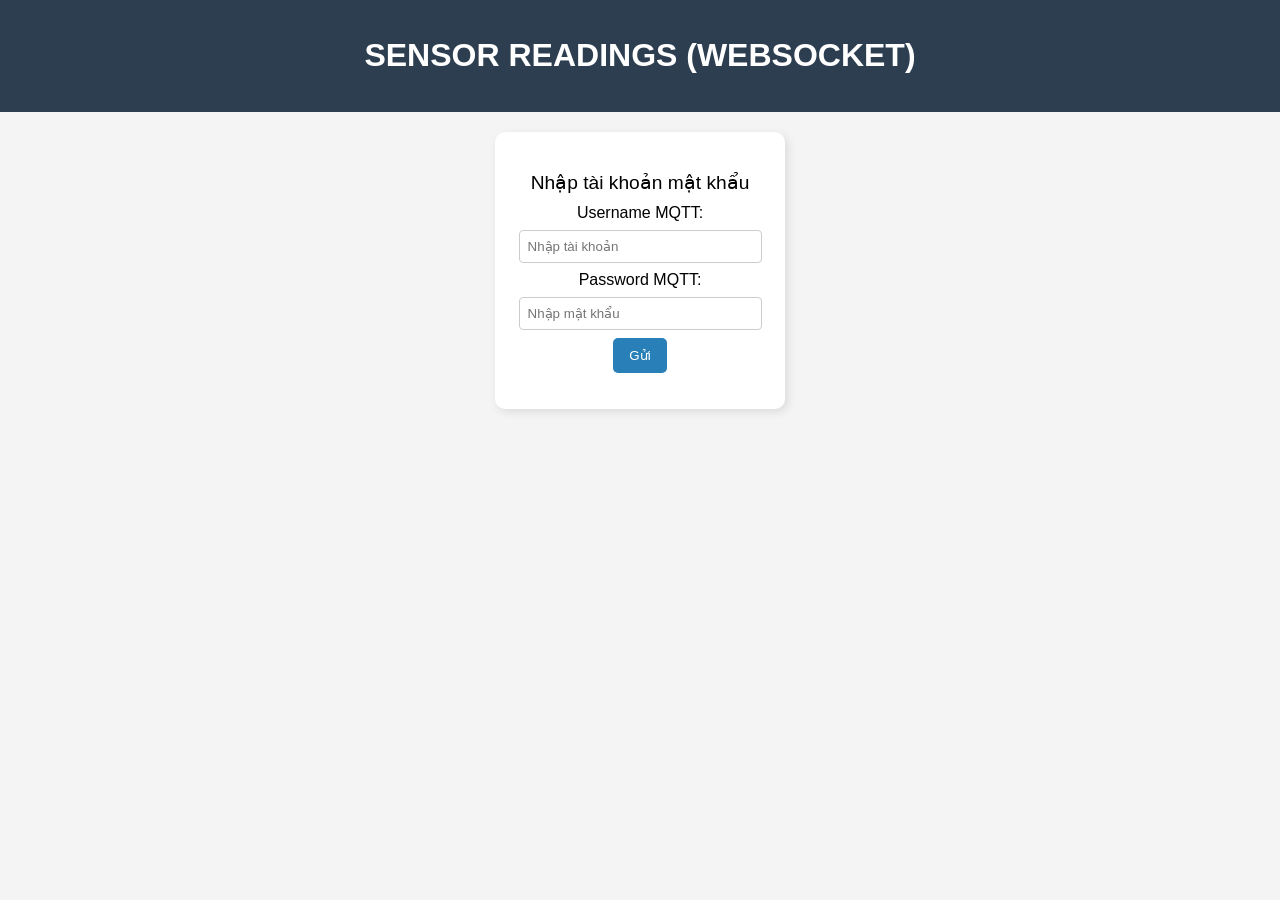
<file: data/index.html>
<!DOCTYPE html>
<html>
    <head>
        <meta charset="UTF-8">
        <title>ESP IOT DASHBOARD</title>
        <meta name="viewport" content="width=device-width, initial-scale=1">
        <link rel="icon" type="image/png" href="favicon.png">
        <link rel="stylesheet" type="text/css" href="style.css">
    </head>
    <body>
        <div class="topnav">
            <h1>SENSOR READINGS (WEBSOCKET)</h1>
        </div>
        <div class="content">
            <div class="card-grid">
                <!--  
                <div class="card">
                    <p class="card-title"><i class="fas fa-thermometer-threequarters" style="color:#059e8a;"></i> Temperature</p>
                    <p class="reading"><span id="temperature"></span> &deg;C</p>
                </div>
                <div class="card">
                    <p class="card-title"> Humidity</p>
                    <p class="reading"><span id="humidity"></span> &percnt;</p>
                </div>
                <div class="card">
                    <p class="card-title"> Pressure</p>
                    <p class="reading"><span id="pressure"></span> hpa</p>
                </div>
                <div class="card">
                    <p class="card-title"> LED Control</p>
                    <button id="ledButton" onclick="setStateLed()">LED</button>
                    <p class="reading">LED Status: <span id="ledStatus">--</span></p>
                </div>
                -->
                <div class="card">
                    <p class="card-title">Nhập tài khoản mật khẩu</p>

                    <label for="username">Username MQTT:</label>
                    <input type="text" id="username" placeholder="Nhập tài khoản">
                    
                    <label for="password">Password MQTT:</label>
                    <input type="text" id="password" placeholder="Nhập mật khẩu">

                    <button onclick="setUserPass()">Gửi</button>

                    <p id="statusLogin"></p>
                </div>
            </div>
        </div>
        <script src="script.js"></script>
    </body>
</html>
</file>
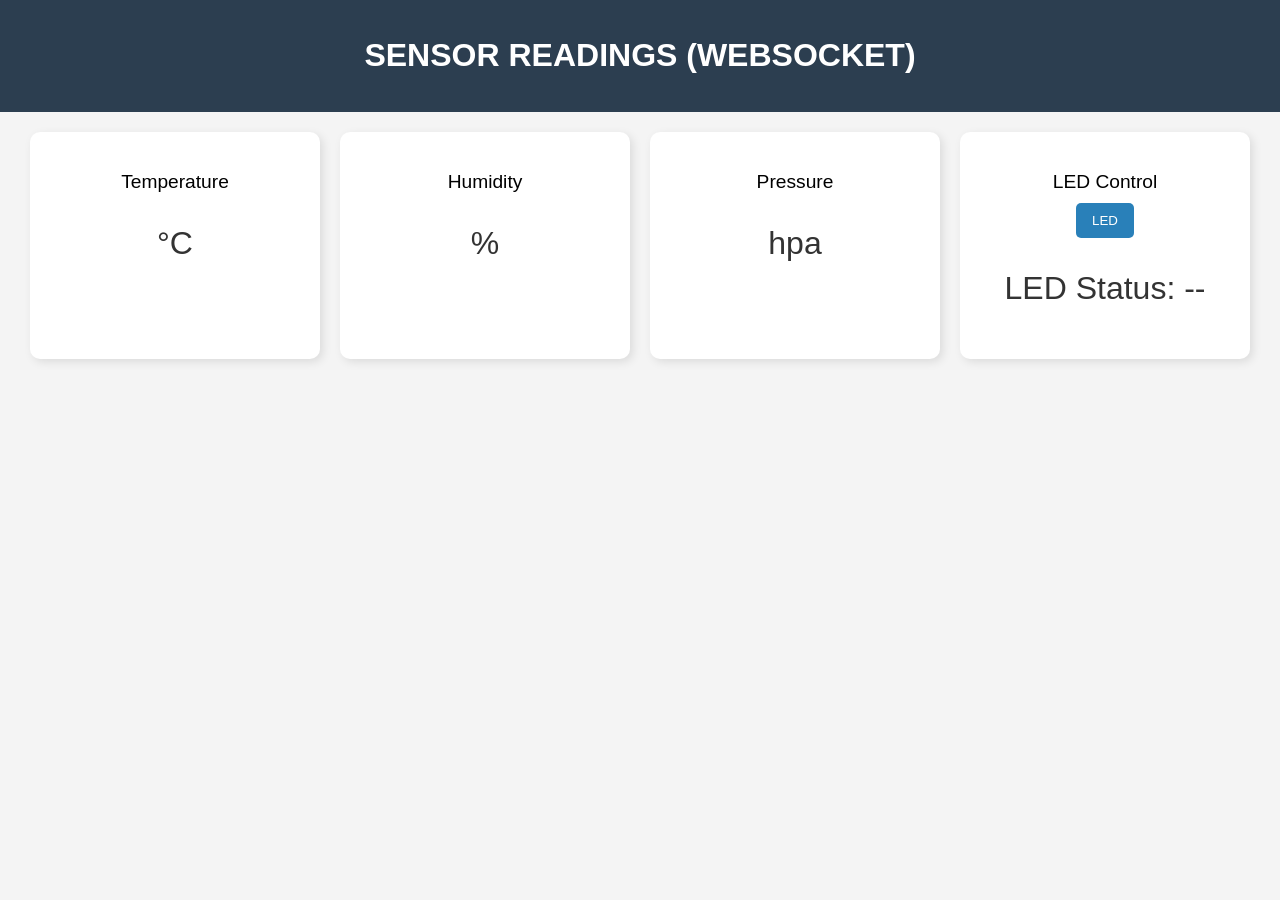
<file: data/dashboard.html>
<!DOCTYPE html>
<html>
    <head>
        <meta charset="UTF-8">
        <title>ESP IOT DASHBOARD</title>
        <meta name="viewport" content="width=device-width, initial-scale=1">
        <link rel="icon" type="image/png" href="favicon.png">
        <link rel="stylesheet" type="text/css" href="style.css">
    </head>
    <body>
        <div class="topnav">
            <h1>SENSOR READINGS (WEBSOCKET)</h1>
        </div>
        <div class="content">
            <div class="card-grid">  
                <div class="card">
                    <p class="card-title"><i class="fas fa-thermometer-threequarters" style="color:#059e8a;"></i> Temperature</p>
                    <p class="reading"><span id="temperature"></span> &deg;C</p>
                </div>
                <div class="card">
                    <p class="card-title"> Humidity</p>
                    <p class="reading"><span id="humidity"></span> &percnt;</p>
                </div>
                <div class="card">
                    <p class="card-title"> Pressure</p>
                    <p class="reading"><span id="pressure"></span> hpa</p>
                </div>
                <div class="card">
                    <p class="card-title"> LED Control</p>
                    <button id="ledButton" onclick="setStateLed()">LED</button>
                    <p class="reading">LED Status: <span id="ledStatus">--</span></p>
                </div>
            </div>
        </div>
        <script src="script.js"></script>
    </body>
</html>
</file>
<file: data/style.css>
body {
    font-family: Arial, sans-serif;
    margin: 0;
    background: #f4f4f4;
}

.topnav {
    background-color: #2c3e50;
    color: white;
    padding: 16px;
    text-align: center;
}

.content {
    padding: 20px;
}

.card-grid {
    display: flex;
    flex-wrap: wrap;
    gap: 20px;
    justify-content: center;
}

.card {
    background: white;
    padding: 20px;
    border-radius: 10px;
    box-shadow: 3px 3px 10px rgba(0,0,0,0.1);
    width: 250px;
    text-align: center;
}

.card-title {
    font-size: 1.2em;
    margin-bottom: 10px;
}

.reading {
    font-size: 2em;
    color: #333;
}

input[type="text"], input[type="password"] {
    width: 90%;
    padding: 8px;
    margin: 8px 0;
    border: 1px solid #ccc;
    border-radius: 4px;
}

button {
    padding: 10px 16px;
    background-color: #2980b9;
    color: white;
    border: none;
    border-radius: 5px;
    cursor: pointer;
}

button:hover {
    background-color: #3498db;
}
</file>
